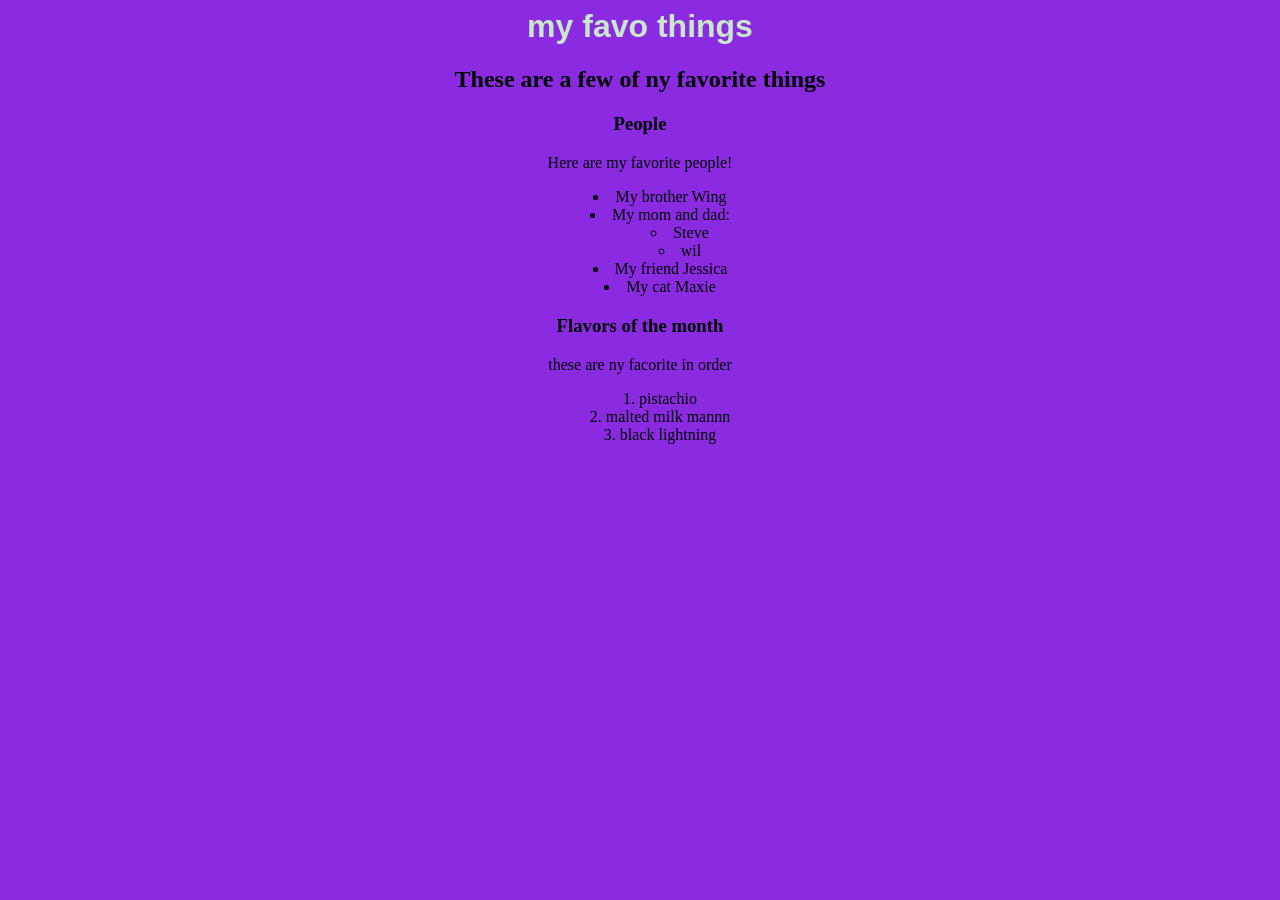
<file: index.html>
<Doctype html>
  <html>
    <head>
      <link href="css/styles3.css" rel="stylesheet" type="text/css">
      <title>Jason's fav things</title>
    </head>
  <body>
    <h1>my favo things</h1>
    <h2>These are a few of ny favorite things</h2>

    <h3>People</h3>
    <p>Here are my favorite people!</p>
    <ul>
        <li>My brother Wing</li>
        <li>My mom and dad:
          <ul>
            <li>Steve</li>
            <li>wil</li>
          </ul>
        </li>
        <li>My friend Jessica</li>
        <li>My cat Maxie</li>
      </ul>
    
      <h3>Flavors of the month</h3>
      <p>these are ny facorite in order</p>
      <ol>
        <li>pistachio</li>
        <li>malted milk mannn</li>
        <li>black lightning</li>
      </ol>
    </body>    
</html>
</file>
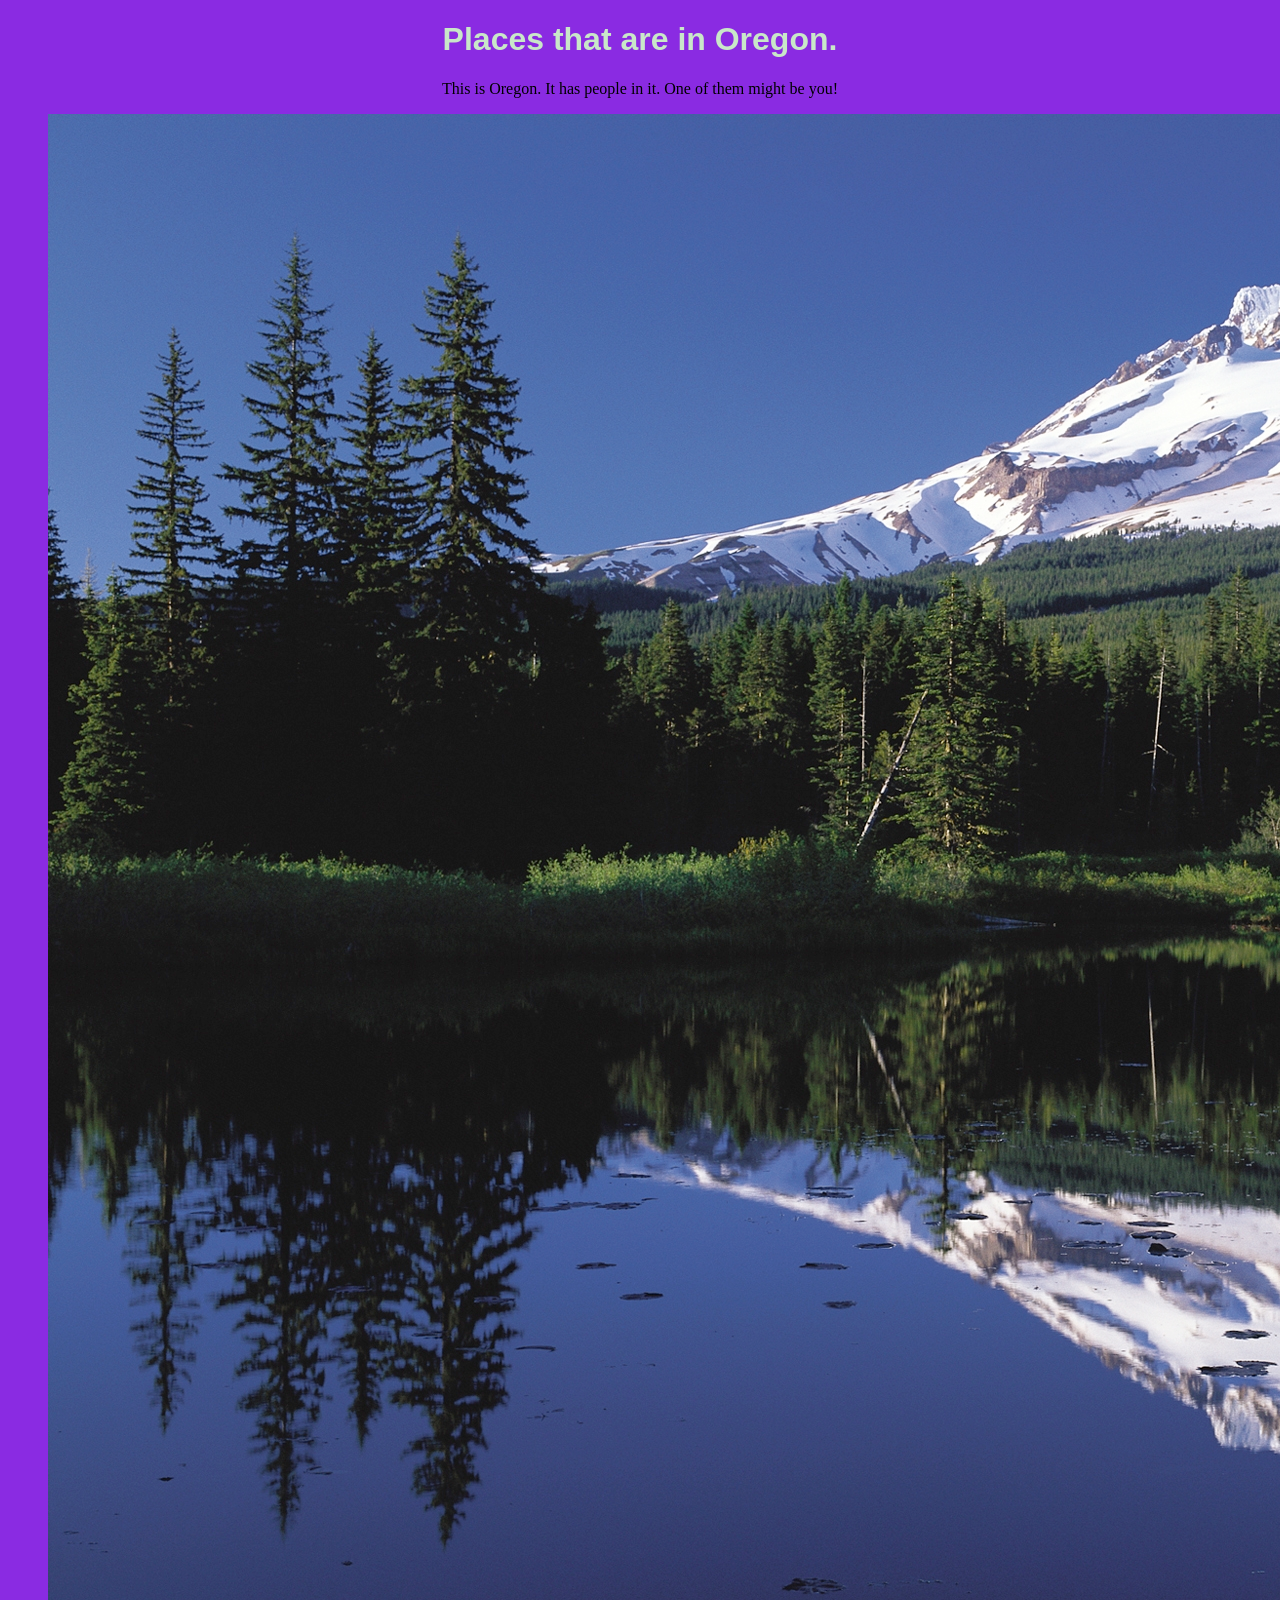
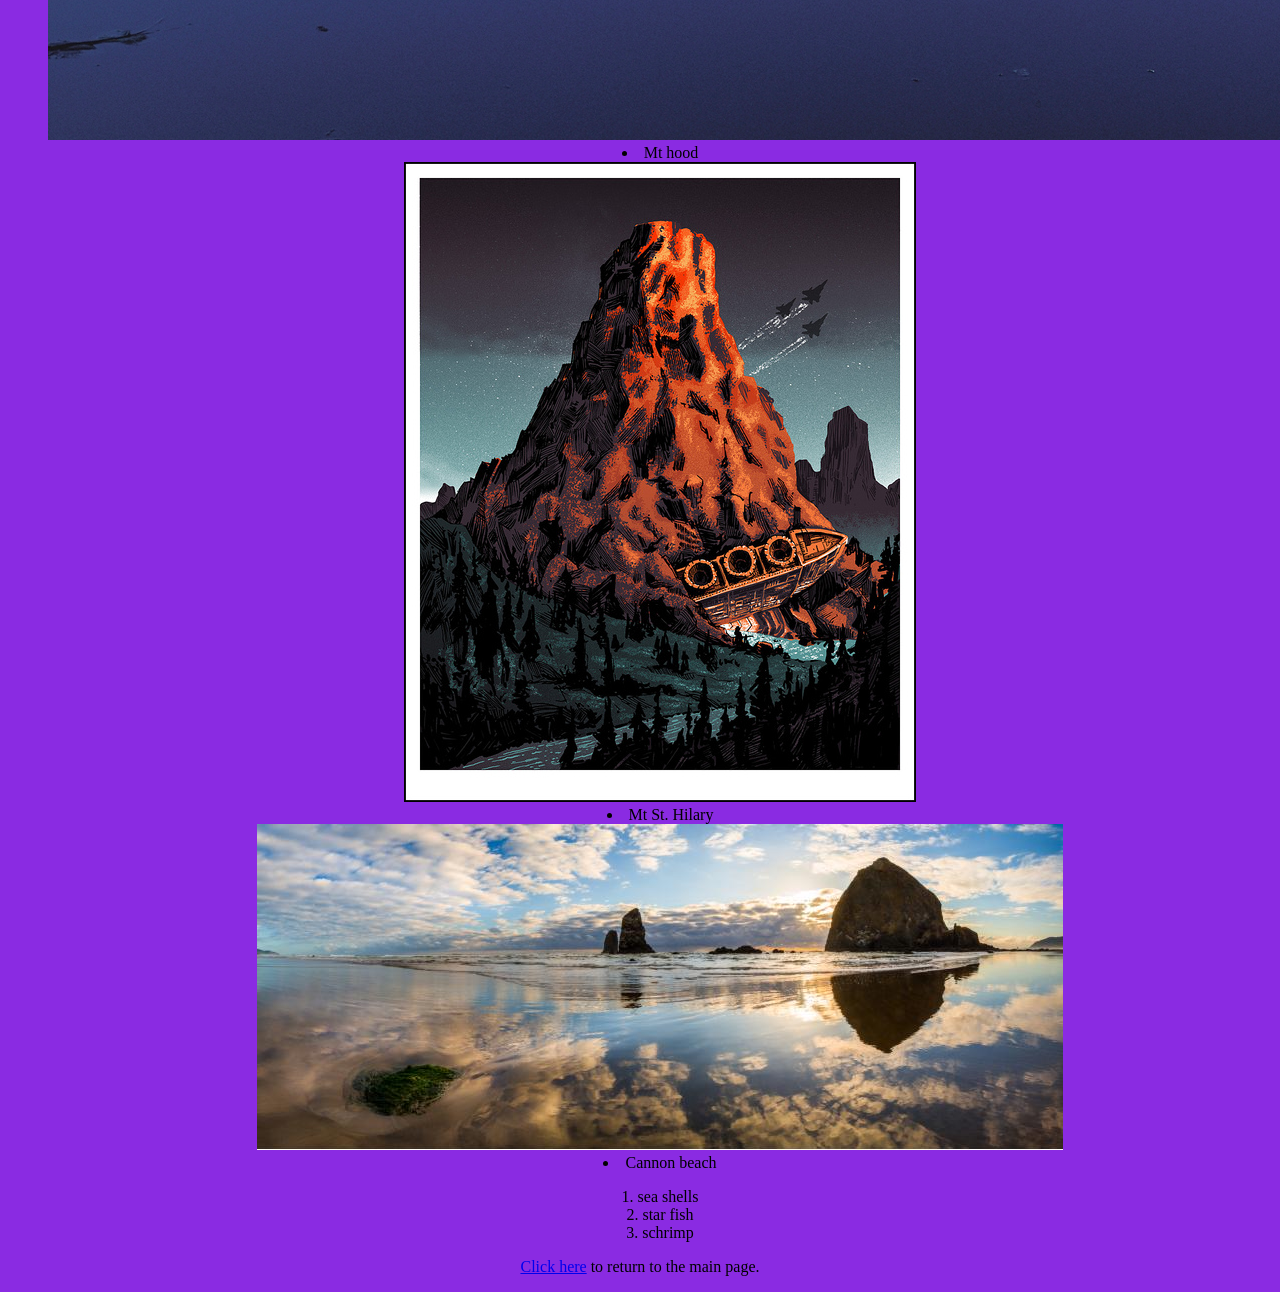
<file: favorite-places.html>
<!DOCTYPE html>
<html>
<head>
  <title>Favorite Places</title>
  <link href="css/styles3.css" rel="stylesheet" type="text/css">

</head>

<body>
  <h1>Places that are in Oregon.</h1>
  <p>This is Oregon. It has people in it. One of them might be you!</p>
  <ul>
    <img src="img/hood.jpg" alt="picture of mount hood">
    <li>Mt hood</li>
    <img src="img/hilary.jpg" alt="transformers base">
    <li>Mt St. Hilary</li>
    <img src="img/beach.jpg" alt="picture of cannon beach">
    <li>Cannon beach</li>
  </ul> 
  <ol>
    <li>sea shells</li>
    <li>star fish</li>
    <li>schrimp</li>
  </ol>
  <p><a href="myfirstwebpage.html">Click here</a> to return to the main page.</p>
</body>
</html>
</file>
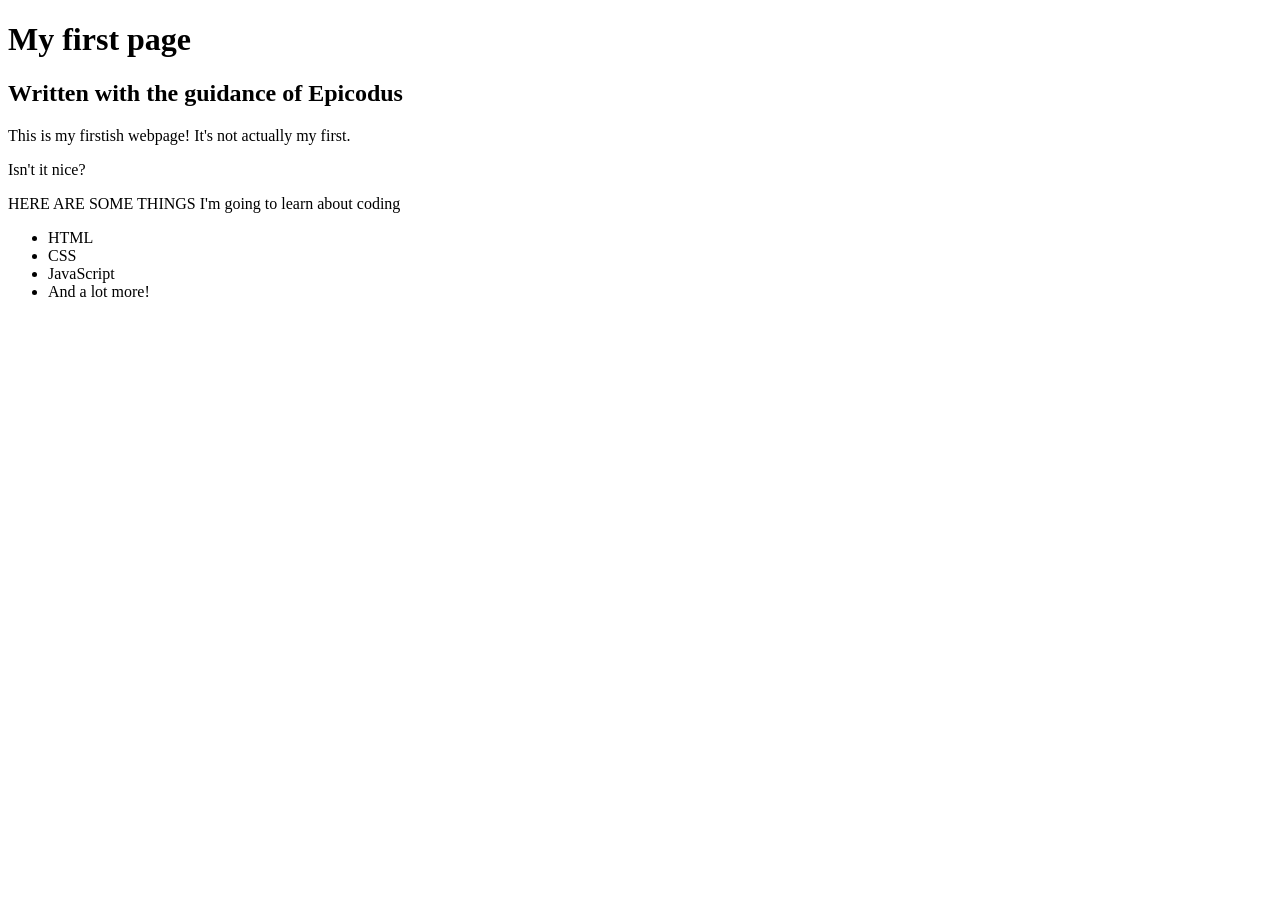
<file: myfirstwebpage.html>
<!DOCTYPE html>
<html>
  <head>
    <title>Webpage #1</title>
  </head>
  <body> 
    <h1>My first page</h1>
    <h2>Written with the guidance of Epicodus</h2>

    <p>This is my firstish webpage! It's not actually my first.</p>
    <p>Isn't it nice?</p>

    <p>HERE ARE SOME THINGS I'm going to learn about coding</p>
    <ul>
      <li>HTML</li>
      <li>CSS</li>
      <li>JavaScript</li>
      <li>And a lot more!</li>
    </ul>
  </body>
</html>
</file>
<file: css/styles3.css>
body {
  text-align: center;
  background-color: blueviolet
}

h1 {
   font-family: 'Segoe UI', Tahoma, Geneva, Verdana, sans-serif;
   color: rgb(201, 231, 201);
}

p {
 
}

ul {
  list-style-position: inside;

}

ol {
  list-style-position: inside;
}
</file>
